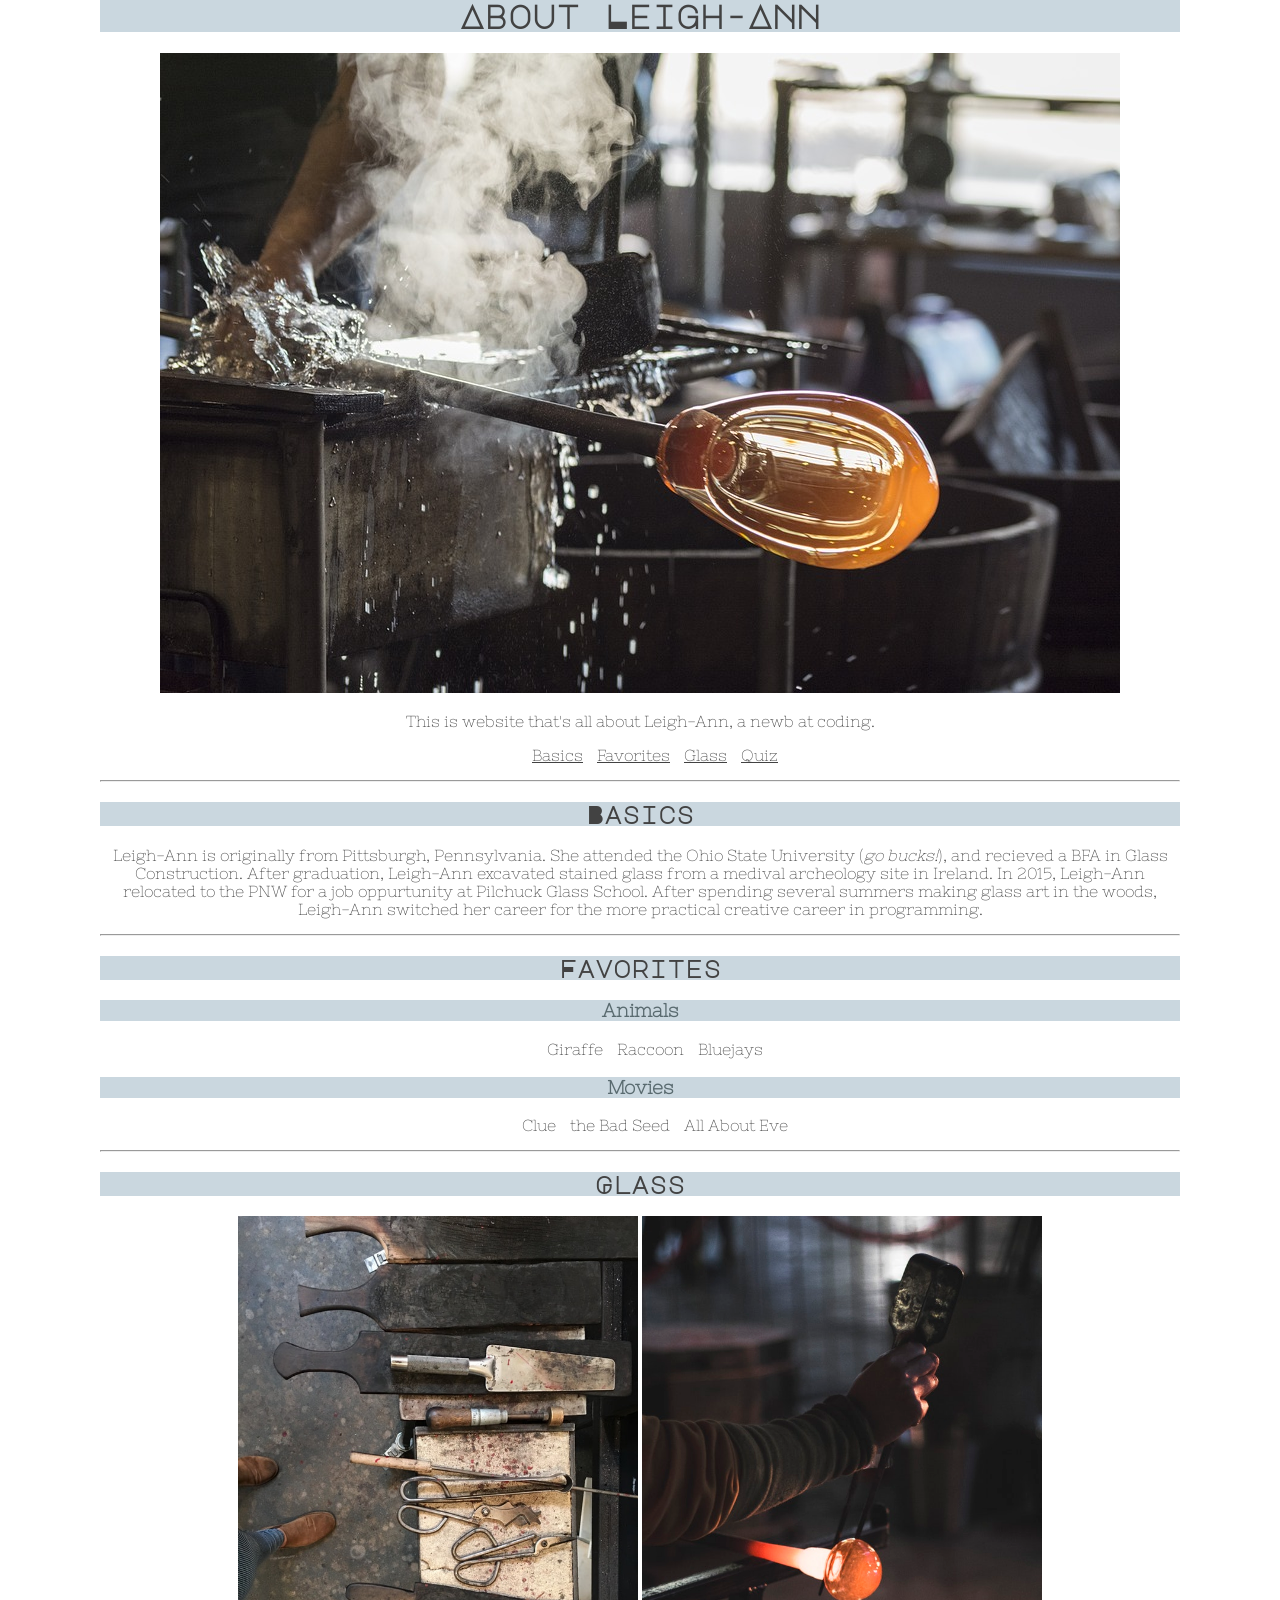
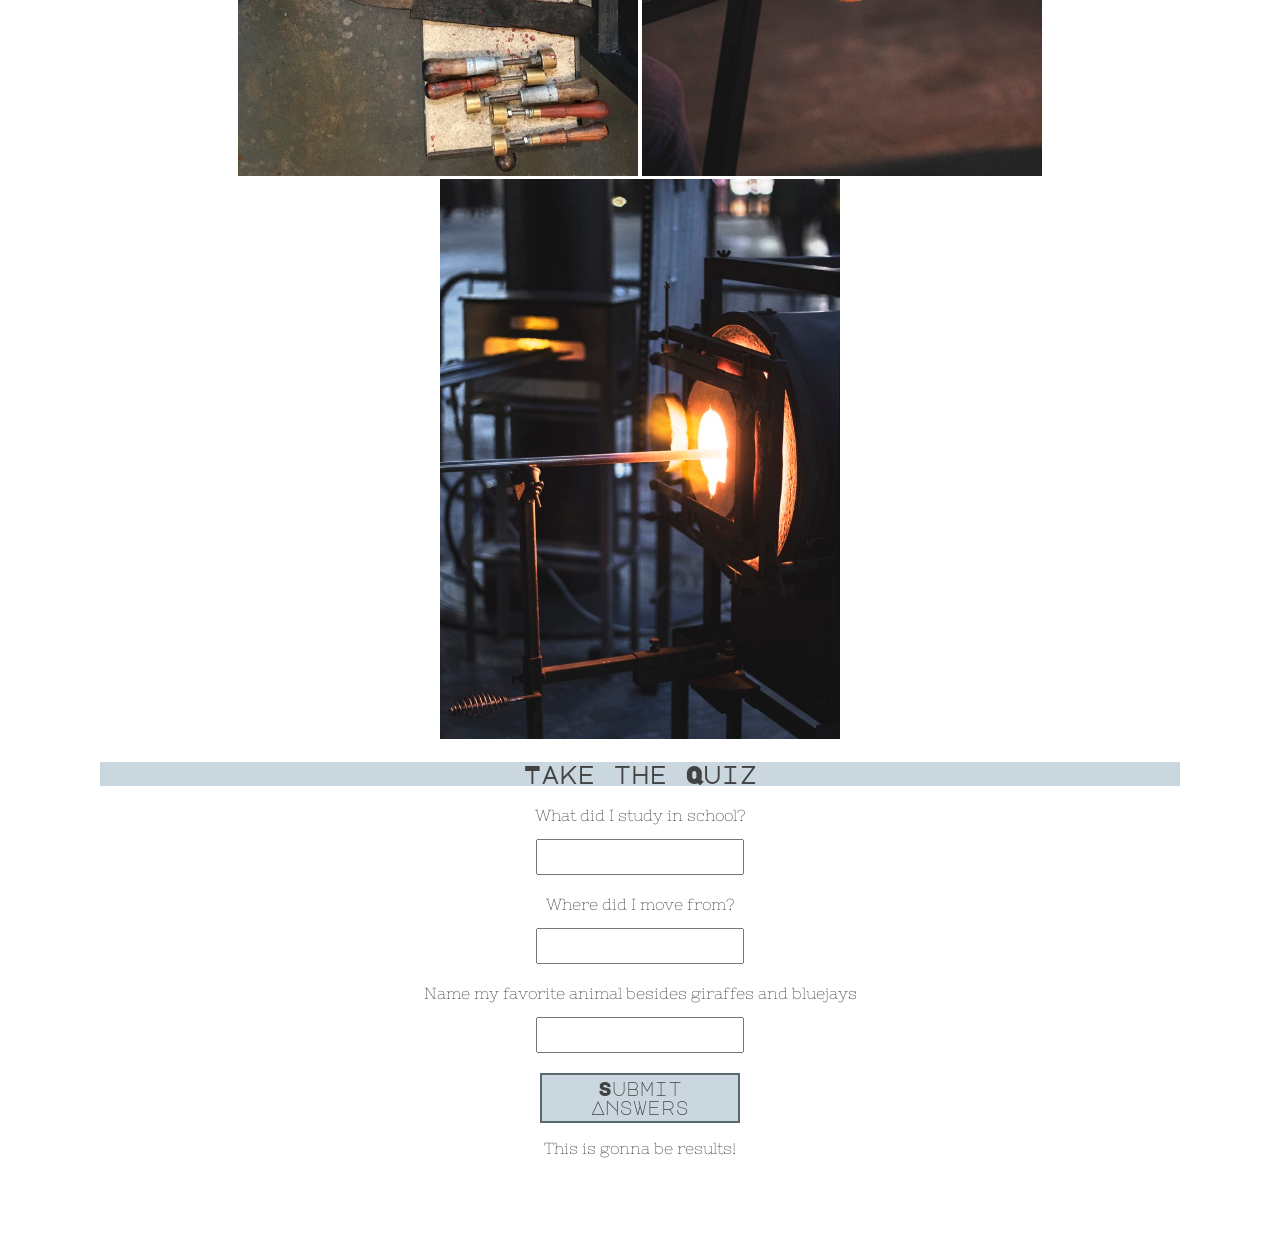
<file: index.html>
<!DOCTYPE html>
<html lang="en">
<head>
    <meta charset="UTF-8">
    <meta name="viewport" content="width=device-width, initial-scale=1.0">
    <meta http-equiv="X-UA-Compatible" content="ie=edge">
    <link rel="stylesheet" href="src/styles.css">
    <title>Leigh-Ann's Website</title>
</head>
<body>
  <h1>About Leigh-Ann</h1>
  <img src="asset/glassblowing.jpg" alt="blowpipe with a large gather of molten glass" id="banner">
  <p>This is website that's all about Leigh-Ann, a newb at coding. </p>
  <ul>
      <li><a href="#basics">Basics</a></li>
      <li><a href="#favorite">Favorites</a></li>
			<li><a href="#glass">Glass</a></li>
			<li><a href="#quiz">Quiz</a></li>
  </ul> 
  <hr>
  <div id="basics">
      <h2>Basics</h2>
      <p>Leigh-Ann is originally from Pittsburgh, Pennsylvania. 
    	She attended the Ohio State University (<em>go bucks!</em>), and recieved a BFA in Glass Construction.
    	After graduation, Leigh-Ann excavated stained glass from a medival archeology site in Ireland.
    	In 2015, Leigh-Ann relocated to the PNW for a job oppurtunity at Pilchuck Glass School.
			After spending several summers making glass art in the woods, Leigh-Ann switched her career for the more
			practical creative career in programming.</p>  
  </div> 
    
	<hr>
	<div id="favorite">
  	<h2>Favorites</h2>
    <h3>Animals</h3>
      	<ol>
            <li>Giraffe</li>
            <li>Raccoon</li>
            <li>Bluejays</li>  
        </ol>
      
    <h3>Movies</h3>
        <ol>
            <li>Clue</li>
            <li>the Bad Seed</li>
            <li>All About Eve</li>
          </ol>
	</div>
	<hr>
	<div id="glass">
  	<h2>Glass</h2>
    <img src="/asset/glasstools.jpeg" alt="an assortment of glassblowing tools on a bench" class="glassSample">
    <img src="/asset/jackline.jpeg" alt="a person using metal jacks to put a score line in hot glass" class="glassSample">
    <img src="/asset/gloryhole.jpeg" alt="a blowpipe heating up a piece in a gloryhole" class="glassSample">
	</div>
	<section id="quiz">
  	<h2>Take the Quiz</h2>
    <label for="school-answer">What did I study in school?</label>
    <input id="school-answer">
    <label for="pnw-answer">Where did I move from?</label>
    <input id="pnw-answer">
    <label for="animal-answer">Name my favorite animal besides giraffes and bluejays</label>
		<input id="animal-answer">
		<br>
		<button id="submit-button">Submit Answers</button>
		<p id="result-paragraph">This is gonna be results!</p>
  </section>
<script type="module"  src="src/app.js"></script>
</body>
</html>
</file>
<file: src/styles.css>
@import url('https://fonts.googleapis.com/css?family=Major+Mono+Display|Nixie+One');
* {
    font-family: 'Nixie One', cursive;
    text-align: center;
    color: #424242;
}

body {
    margin: 100px;
}

h1 {
    margin-top: -100px;
}

h1, h2 {
    font-family: 'Major Mono Display', monospace;
    background-color: #CAD7DF;
}

h3 {
    background-color: #CAD7DF;
    color: #596A6F;
    /* color: #B2BCC2; */
}

li {
    display: inline;
    margin-right: 10px;
}

.glassSample {
    width: 400px;
    height: 560px;
}

label {
    display: block;
    margin-bottom: 15px;
}

input {
    height: 30px;
    width: 200px;
    margin-bottom: 20px;
    font-size: 1.1em;
}

button {
    border: #596A6F 2px solid;
    background-color: #CAD7DF;
    font-family: 'Major Mono Display', monospace;
    font-size: 1.2em;
    height: 50px;
    width: 200px;
}

.good {
    color: greenyellow;
}

.bad {
    color: maroon;
}
</file>
